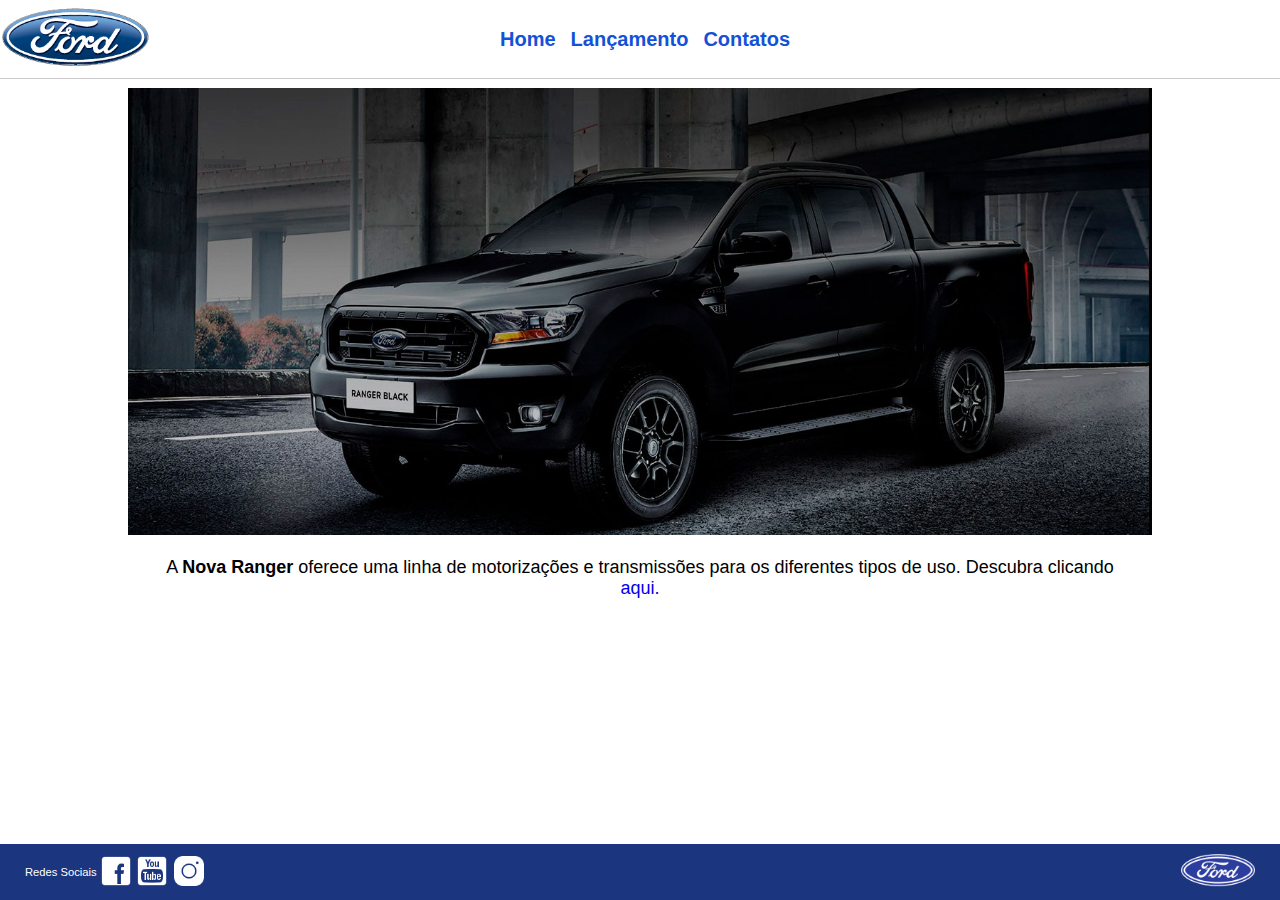
<file: index.html>
<!DOCTYPE html>

<html lang="pt-br">

	<head>
		<meta charset="UTF-8">
		<meta name="viewport" content="width=device-width, initial-scale=1.0" >
		<meta http-equiv="X-UA-compatible" content="IE=edge">
		<title>Home</title>
		<link rel="stylesheet" href="css/style_1.css">	
	</head>
	<body>
		<header>
				<div class="flex_header">
					<h1 ><img src="img/logo-ford-256.png" alt="Logo" class="logo_header"></h1>
						<nav>
							<ul class="flex_menu">
								<li><a href="index.html">Home</a></li>
								<li><a href="lancamento.html">Lançamento</a></li>
								<li><a href="contato.html">Contatos</a></li>
							</ul>
						</nav>
				</div>
		</header>		
		<main>
			<div class="flex_main">
				<a href="lancamento.html"><img class="imagem_1" src="img/imagem_1.jpg" alt="Imagem da nova Ranger Black"></a>
				<p>A <strong>Nova Ranger </strong>oferece uma linha de motorizações e transmissões para os diferentes tipos de uso. Descubra clicando<a href="lancamento.html"> aqui.</a></p>	
			</div>			
			
		</main>
		<footer>
			<div class="flex_footer">
				<div class="flex_redes">
					<p class="texto_footer">Redes Sociais</p>
					<a href="https://pt-br.facebook.com/FordBrasil/" class="redes_sociais"><img src="img/facebook-50.png" alt="Facebook"></a>
					<a href="https://www.youtube.com/user/fordbrasil/videos" class="redes_sociais"><img src="img/youtube-squared-50.png" alt="YouTube"></a>
					<a href="https://www.instagram.com/fordbrasil/" class="redes_sociais"><img src="img/instagram-logo-50.png" alt="Instagram"></a>
				</div>
				<div id="copyright">
					<img class="logo_rodape" src="img/ford-96.png" id="width_copyright" alt="Logo">		
				</div>			
			</div>		
		</footer>
	</body>
	</html>
</file>
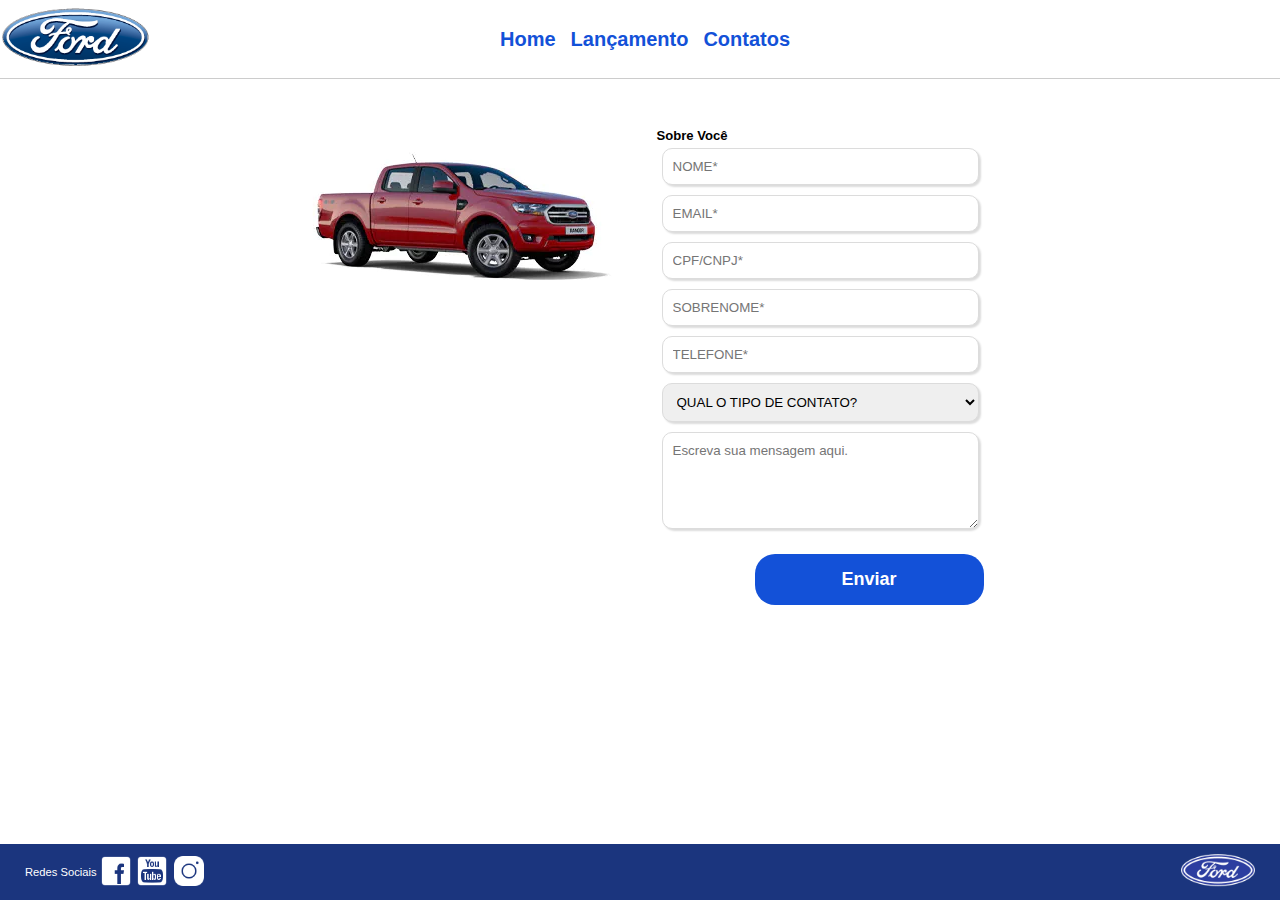
<file: contato.html>
<!DOCTYPE html>

<html lang="pt-br">

	<head>
		<meta charset="utf-8">
		<meta name="viewport" content="width=device-width, initial-scale=1">
		<title>Contato</title>
		<link rel="stylesheet" href="css/style_1.css">
		<link href="https://fonts.googleapis.com/css2?family=Montserrat&display=swap" rel="stylesheet">
	</head>
	<body>
		<header>
			<div class="flex_header">
				<h1 ><img src="img/logo-ford-256.png" alt="Logo" class="logo_header"></h1>
					<nav>
						<ul class="flex_menu">
							<li><a href="index.html">Home</a></li>
							<li><a href="lancamento.html">Lançamento</a></li>
							<li><a href="contato.html">Contatos</a></li>
						</ul>
					</nav>
			</div>
		</header>	
		<main>
			<div class="flex_contato">
				<img src="img/xls 2.2 diesel.jpg" alt="Imagem Ranger XLS 2.2 Diesel 4x2 AT" class="img_contato">
				<form class="flex_form">
					<h3>Sobre Você</h3>	
					<input type="text" id="nome" class="input_padrao" required placeholder="NOME*">
					<input type="email" id="email" class="input_padrao" required placeholder="EMAIL*">
					<input type="text" id="CPF/CNPJ" class="input_padrao" required placeholder="CPF/CNPJ*">
					<input type="text" id="sobrenome" class="input_padrao" required placeholder="SOBRENOME*">
					<input type="tel" id="telefone" class="input_padrao" required placeholder="TELEFONE*">
					<select class="input_padrao">
						<option>
							QUAL O TIPO DE CONTATO?
						</option>
						<option value="0">ELOGIO</option>
						<option value="1">RECLAMAÇÃO</option>
						<option value="2">SOLICITAÇÃO</option>	
					</select>
					<textarea cols="35" rows="5" id="mensagem" class="input_padrao" required placeholder="Escreva sua mensagem aqui."></textarea>
					<input type="submit" value="Enviar" class="enviar_formulario">
				</form>
			</div>
			
		</main>
		<footer>
			<div class="flex_footer">
				<div class="flex_redes">
					<p class="texto_footer">Redes Sociais</p>
					<a href="https://pt-br.facebook.com/FordBrasil/" class="redes_sociais"><img src="img/facebook-50.png" alt="Facebook"></a>
					<a href="https://www.youtube.com/user/fordbrasil/videos" class="redes_sociais"><img src="img/youtube-squared-50.png" alt="YouTube"></a>
					<a href="https://www.instagram.com/fordbrasil/" class="redes_sociais"><img src="img/instagram-logo-50.png" alt="Instagram"></a>
				</div>
				<div id="copyright">
					<img class="logo_rodape" src="img/ford-96.png" id="width_copyright" alt="Logo">		
				</div>			
			</div>		
		</footer>
	</body>
	</html>
</file>
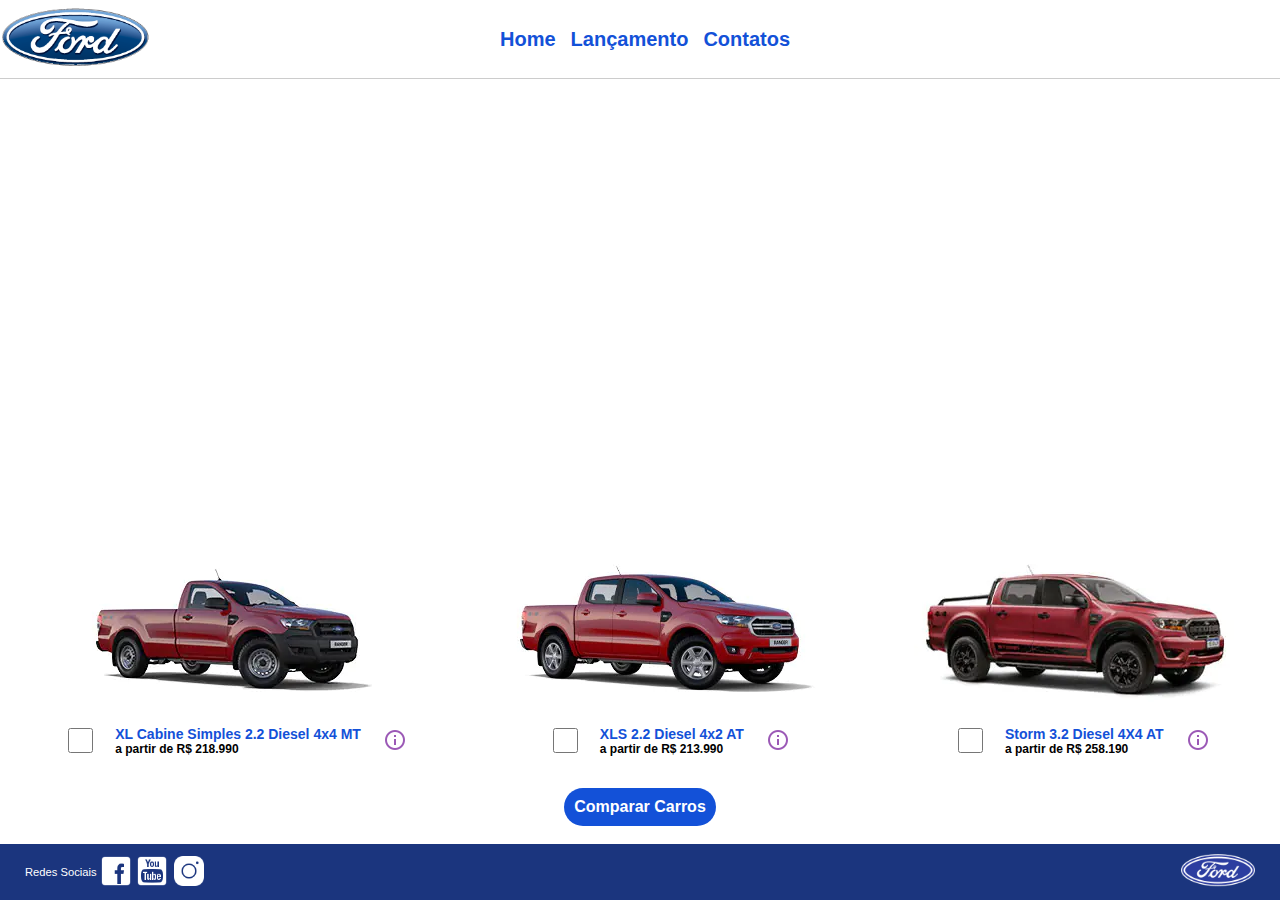
<file: lancamento.html>
<!DOCTYPE html>

<html lang="pt-br">

	<head>
		<meta charset="UTF-8">
		<meta name="viewport" content="width=device-width, initial-scale=1.0" >
		<meta http-equiv="X-UA-compatible" content="IE=edge">
		<title>Home</title>
		<link rel="stylesheet" href="css/style_1.css">	
	</head>
	<body>
		<header>
				<div class="flex_header">
					<h1 ><img src="img/logo-ford-256.png" alt="Logo" class="logo_header"></h1>
						<nav>
							<ul class="flex_menu">
								<li><a href="index.html">Home</a></li>
								<li><a href="lancamento.html">Lançamento</a></li>
								<li><a href="contato.html">Contatos</a></li>
							</ul>
						</nav>
				</div>
		</header>		
		<main>
			<div class="flex_lancamento"></div>
			<div class="video">
				<iframe src="https://www.youtube.com/embed/vQsryuNmsL0" title="YouTube video player" frameborder="0" allow="accelerometer; autoplay; clipboard-write; encrypted-media; gyroscope; picture-in-picture" allowfullscreen ></iframe>
			</div>
			<div class="flex_veiculos">
				<div class="alinhamento_veiculos">
				<img src="img/XL Cabine.jpg" alt="Imagem Ranger XL Cabine Simples 2.2 Diesel 4x4 MT">
				<table>
					<tbody>
						<tr>
							<th class="checkbox">
								<input type="checkbox">	
							</th>
							<th class="text">
								<h3>XL Cabine Simples 2.2 Diesel 4x4 MT</h3>
								<p>a partir de R$ 218.990</p>	
							</th>
							<th>
								<img src="img/info.png" class="info" alt="Info">
							</th>
						</tr>
					</tbody>
				</table>
			</div>
			<div class="alinhamento_veiculos">
				<img src="img/xls 2.2 diesel.jpg" alt="Imagem Ranger XLS 2.2 Diesel 4x2 AT">
				<table>
					<tbody>
						<tr>
							<th class="checkbox">
								<input type="checkbox">	
							</th>
							<th class="text">
								<h3>XLS 2.2 Diesel 4x2 AT</h3>
								<p>a partir de R$ 213.990</p>
							</th>
							<th>
								<img src="img/info.png" class="info" alt="Info">
							</th>
						</tr>
					</tbody>
				</table>
			</div>	
			<div class="alinhamento_veiculos">
				<img src="img/storm.jpg" alt="Imagem Ranger Storm 3.2 Diesel 4X4 AT">
				<table>
					<tbody>
						<tr>
							<th class="checkbox">
								<input type="checkbox">	
							</th>
							<th class="text">
								<h3>Storm 3.2 Diesel 4X4 AT<br></h3>
								<p>a partir de R$ 258.190</p>	
							</th>
							<th>
								<img src="img/info.png" class="info" alt="Info">
							</th>
						</tr>
					</tbody>
				</table>
			</div>	
				
			</div>	
			<input type="submit" value="Comparar Carros" class="comparar">				
		</main>
		<footer>
			<div class="flex_footer">
				<div class="flex_redes">
					<p class="texto_footer">Redes Sociais</p>
					<a href="https://pt-br.facebook.com/FordBrasil/" class="redes_sociais"><img src="img/facebook-50.png" alt="Facebook"></a>
					<a href="https://www.youtube.com/user/fordbrasil/videos" class="redes_sociais"><img src="img/youtube-squared-50.png" alt="YouTube"></a>
					<a href="https://www.instagram.com/fordbrasil/" class="redes_sociais"><img src="img/instagram-logo-50.png" alt="Instagram"></a>
				</div>
				<div id="copyright">
					<img class="logo_rodape" src="img/ford-96.png" id="width_copyright" alt="Logo">		
				</div>			
			</div>		
		</footer>
	</body>
	</html>
</file>
<file: css/style_1.css>
*{
    padding: 0;
    margin: 0;
    border: 0;
    box-sizing: border-box;
    font-family: arial;
    list-style-type: none;
    text-decoration: none;
}
html{
    font-size: 70%;
}
body {
    height: 100%;
    margin-bottom: 6em;
}

header {
    padding: 5px 0;
    box-shadow: 0 1px #CCCCCC;
}

.logo_header {
    width: 80%;
}

.flex_header {
    width: 100%;
    display: flex;
    justify-content: space-between;
    align-items: center;
    margin: 0 auto;
}

nav {
    width: 100%;
    margin: 0 auto;
    padding-right: 15%;
}
.flex_menu {
    display: flex;
    justify-content: center;
    align-items: center;
    flex-flow: wrap;
}

nav li{
    margin-left: 15px;
}

nav a{
    text-transform: capitalize;
    color: #1351d8;
    font-weight: bold;
    font-size: 20px;
    text-decoration: none;
}
nav a:hover {
    color: #C78C19;
    text-decoration: underline;
    
}

/*main home*/

.flex_main {
    display: flex;
    width: 80%;
    flex-flow: wrap;
    justify-content: center;
    margin: auto;
}

.flex_main img{
    width: 100%;
    margin-top: 10px;
}

 .flex_main p{
    text-align: center;
    margin: 20px;
    font-size: 18px;

 }

/* fim main home*/

/*main lançamento*/
.video {
    width: 100%;
    padding: 5px 0;
}
.flex_lancamento{
    width: 100%;
    display: flex;
    flex-flow: column;
    align-items: center;
}


.video iframe{
    width: 100%;
    height: 450px;
}

.flex_veiculos {
    display: flex;
    width: 100%;
    flex-flow: wrap;
    justify-content: space-around;

}

.alinhamento_veiculos{
    display: flex;
    flex-flow: column;
    align-items: center; 
}

table th{
    padding-left: 20px;
}

.text {
    text-align: justify;
    font-size: 12px;
}

.text h3{
    color: #1351d8;
    font-size: 14px;

}

.checkbox input{
    min-width: 25px;
    min-height: 25px;
    
}

.comparar{
    
    width: auto;
    display: block;
    padding: 10px;
    background: #1351d8;
    color: white;
    font-weight: bold;
    font-size: 16px;
    border: none;
    border-radius: 20px;
    cursor: pointer;
    margin: 30px auto;
}

.comparar:hover {
    background:  #1B357E;
    transform: scale(1.1);
}
/*fim main lançamento*/

/*main contato*/
.flex_contato {
    width: 100%;
    display: flex;
    flex-flow: wrap;
    justify-content: center;
    margin: 50px auto;
    gap: 40px;
    align-items: flex-start;
}


.flex_form{
    display: flex;
    flex-flow: column;
}

.input_padrao {
    border: 1px solid #DCDCDC;
    border-radius: 10px;
    padding: 10px;
    margin: 5px;
    box-shadow: 2px 2px 2px #DCDCDC;
}

.enviar_formulario{
    width: 70%;
    padding: 15px 0;
    background: #1351d8;
    color: white;
    font-weight: bold;
    font-size: 18px;
    border: none;
    border-radius: 20px;
    transition: 1s all;
    cursor: pointer;
    align-self: flex-end;
    margin-top: 20px;
}
.enviar_formulario:hover {
    background: #1B357E;
    transform: scale(1.1);
}

/*fim main contato*/

/*footer*/
.flex_footer {
    display: flex;
	padding: 10px 25px;
    position: fixed;
    bottom: 0;
    left: 0;
    right: 0;
    width: 100%; 
    justify-content: space-between;
    background-color: #1B357E;
    align-items: center;
}

.flex_redes {
	display: flex;
    flex-flow: row nowrap;
    align-items: center;
    justify-content: flex-start;
    gap: 0.2rem;
}

.texto_footer{
    height: auto;
    color: #FFFFFF;
}

.redes_sociais{
     width: 15%;
}

.redes_sociais img {
    width: 100%;
    min-width: 3rem;
}

#copyright {
    width: 6%;
}

#width_copyright{
    width: 100%;
    min-width: 4em;
}

/*fim footer*/
@media screen and (max-width: 900px){
    html, main, body, .flex_header, .flex_menu, .flex_footer, .texto_footer, .flex_redes, .copyright{
        width: auto;
    }
    .flex_menu {
    flex-flow: column;
}
    .flex_main{
        height: 100ch;
        flex-flow: column;
    }
    .imagem_1 {
        width: 100%;
    }
}
</file>
